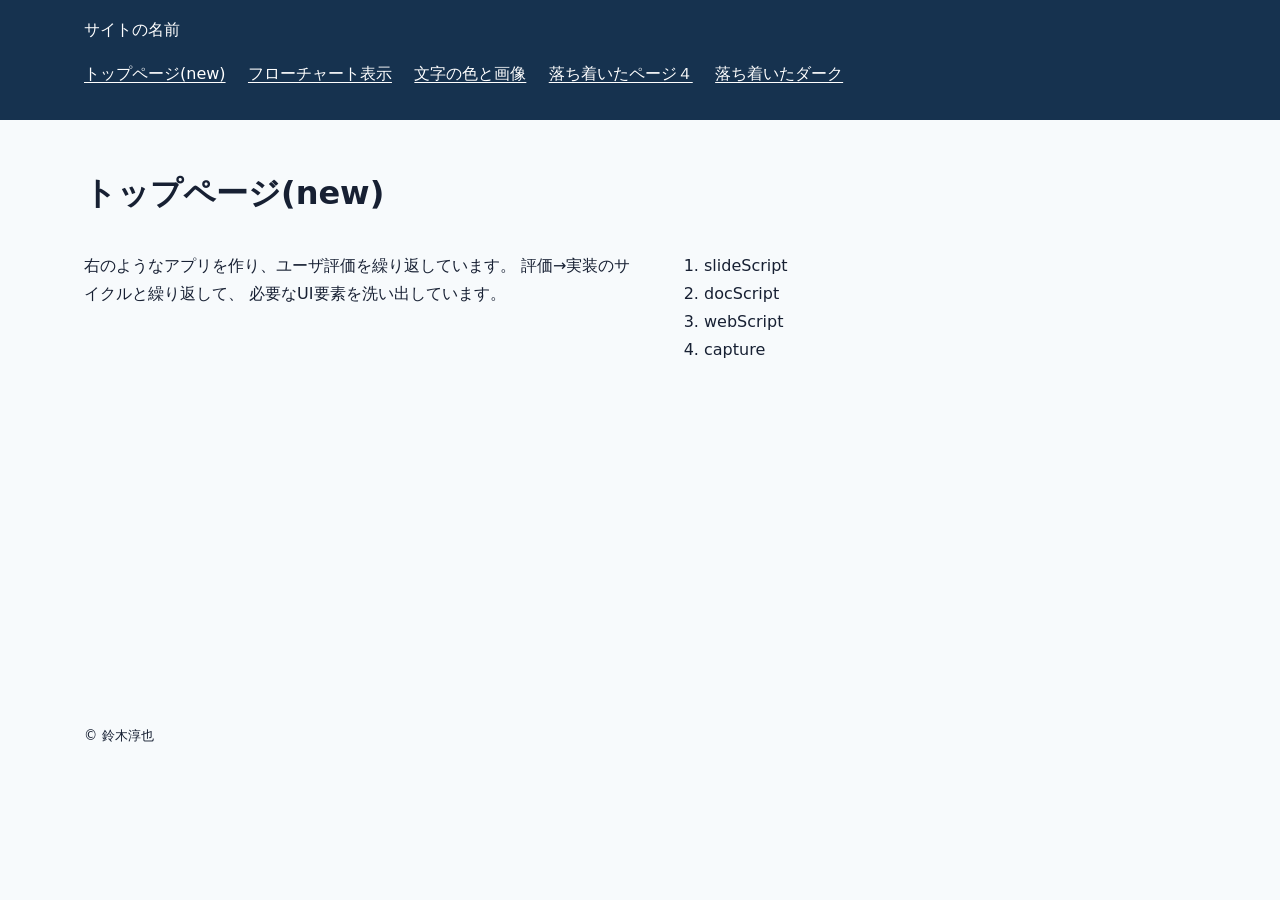
<file: index.html>
<!doctype html>
<html lang="ja">
<head><meta charset="utf-8"><meta name="viewport" content="width=device-width,initial-scale=1"><meta name="description" content="これは、テストのサイトです。"><title>トップページ(new) | サイトの名前</title><link rel="stylesheet" href="assets/style.css"></head>
<body class="theme-laboratory"><a class="skip-link" href="#main">本文へ移動</a><header><div class="inner"><div>サイトの名前</div><nav aria-label="主要ナビゲーション"><ul><li><a href="index.html">トップページ(new)</a></li><li><a href="page2.html">フローチャート表示</a></li><li><a href="page3.html">文字の色と画像</a></li><li><a href="page4.html">落ち着いたページ４</a></li><li><a href="page5.html">落ち着いたダーク</a></li></ul></nav></div></header><main id="main"><h1>トップページ(new)</h1>
<div class="layout layout-row" style="grid-template-columns:50% 50%">
<p>右のようなアプリを作り、ユーザ評価を繰り返しています。 評価→実装のサイクルと繰り返して、 必要なUI要素を洗い出しています。</p>
<ol><li>slideScript</li><li>docScript</li><li>webScript</li><li>capture</li></ol>
</div></main><footer><div class="inner"><small>&copy; 鈴木淳也</small></div></footer></body></html>
</file>
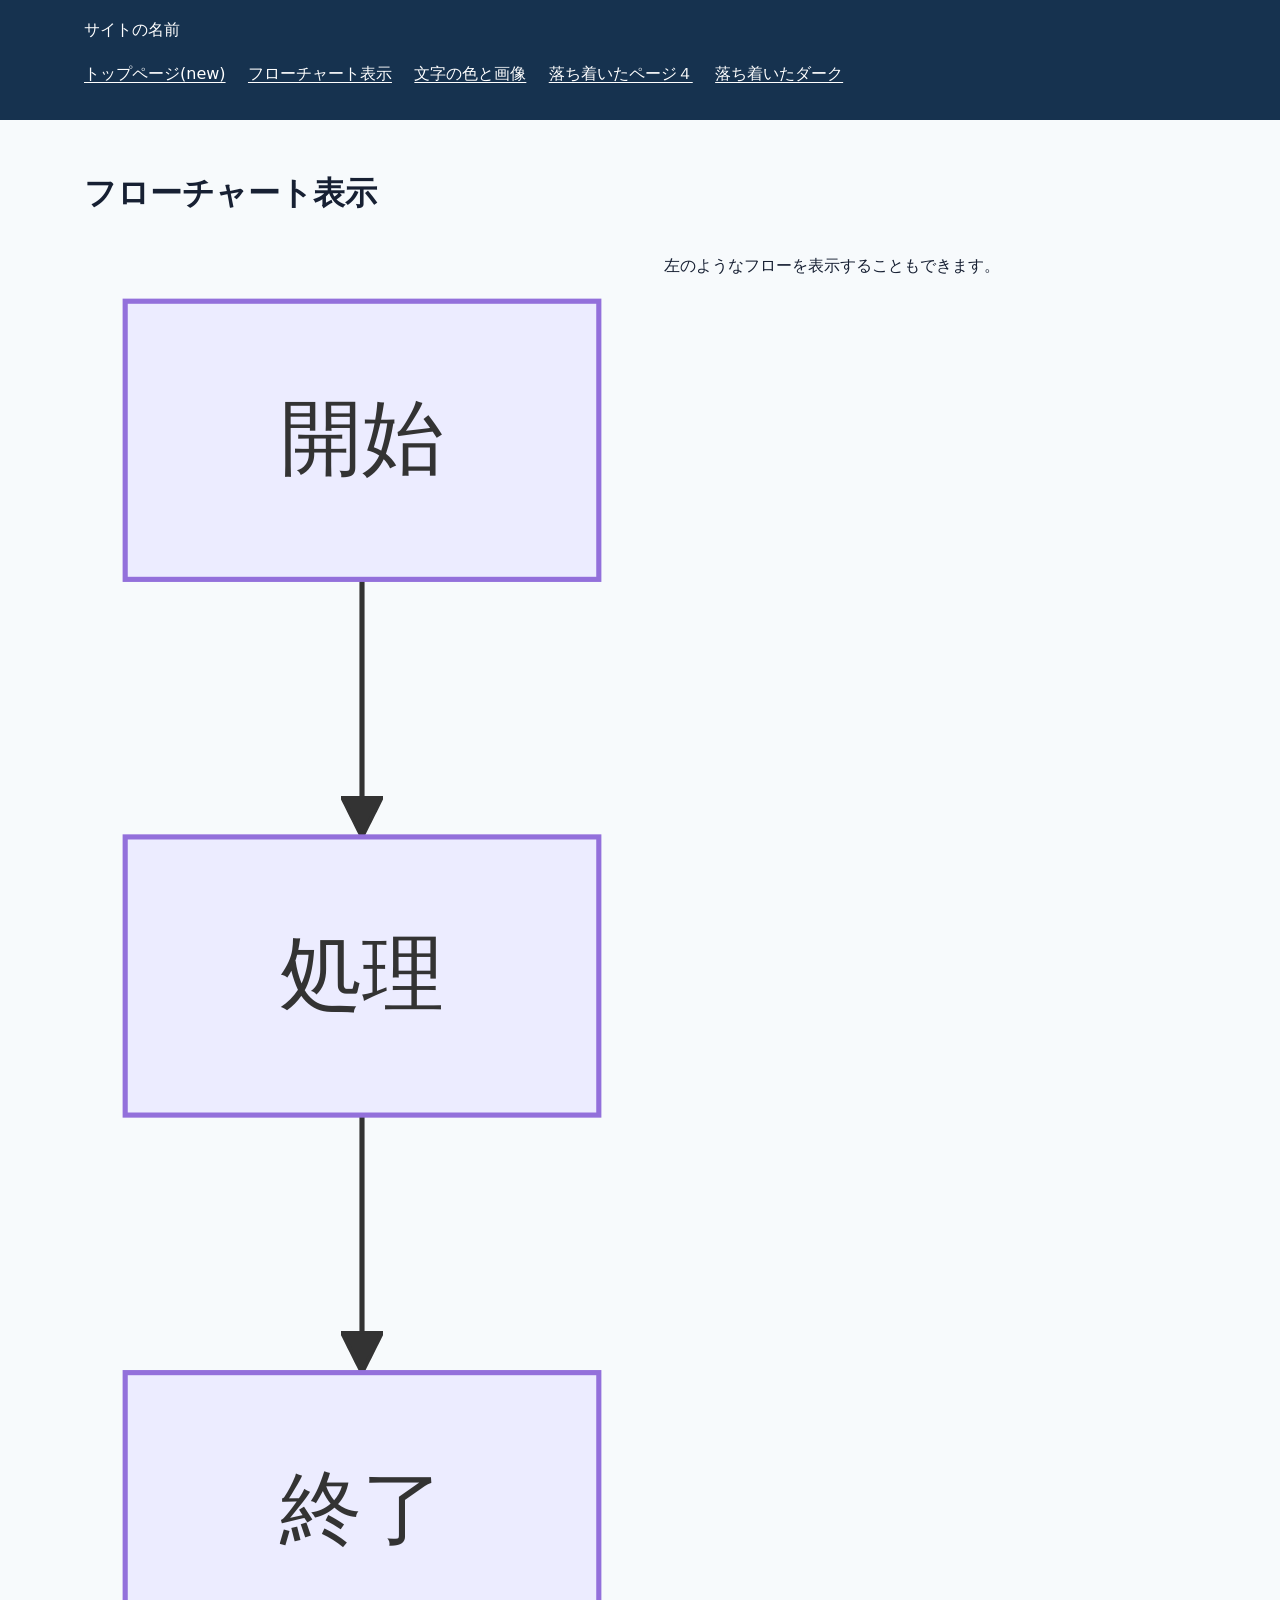
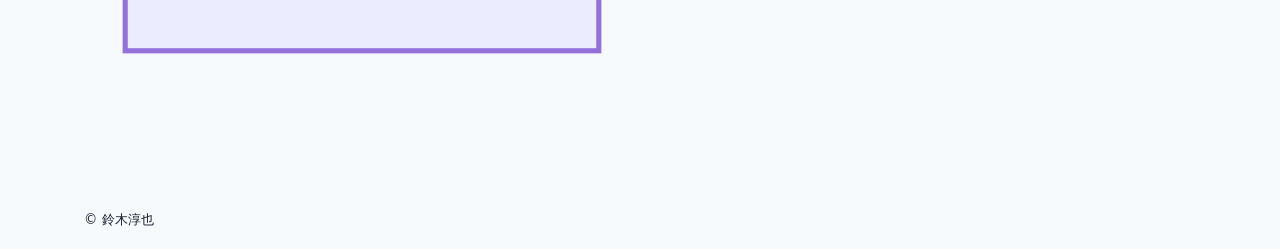
<file: page2.html>
<!doctype html>
<html lang="ja">
<head><meta charset="utf-8"><meta name="viewport" content="width=device-width,initial-scale=1"><meta name="description" content="これは、テストのサイトです。"><title>フローチャート表示 | サイトの名前</title><link rel="stylesheet" href="assets/style.css"></head>
<body class="theme-laboratory"><a class="skip-link" href="#main">本文へ移動</a><header><div class="inner"><div>サイトの名前</div><nav aria-label="主要ナビゲーション"><ul><li><a href="index.html">トップページ(new)</a></li><li><a href="page2.html">フローチャート表示</a></li><li><a href="page3.html">文字の色と画像</a></li><li><a href="page4.html">落ち着いたページ４</a></li><li><a href="page5.html">落ち着いたダーク</a></li></ul></nav></div></header><main id="main"><h1>フローチャート表示</h1>
<div class="layout layout-row" style="grid-template-columns:50% 50%">
<figure><img src="assets/diagrams/mermaid-273ebdd0da.svg" alt="Mermaid図"></figure>
<p>左のようなフローを表示することもできます。</p>
</div></main><footer><div class="inner"><small>&copy; 鈴木淳也</small></div></footer></body></html>
</file>
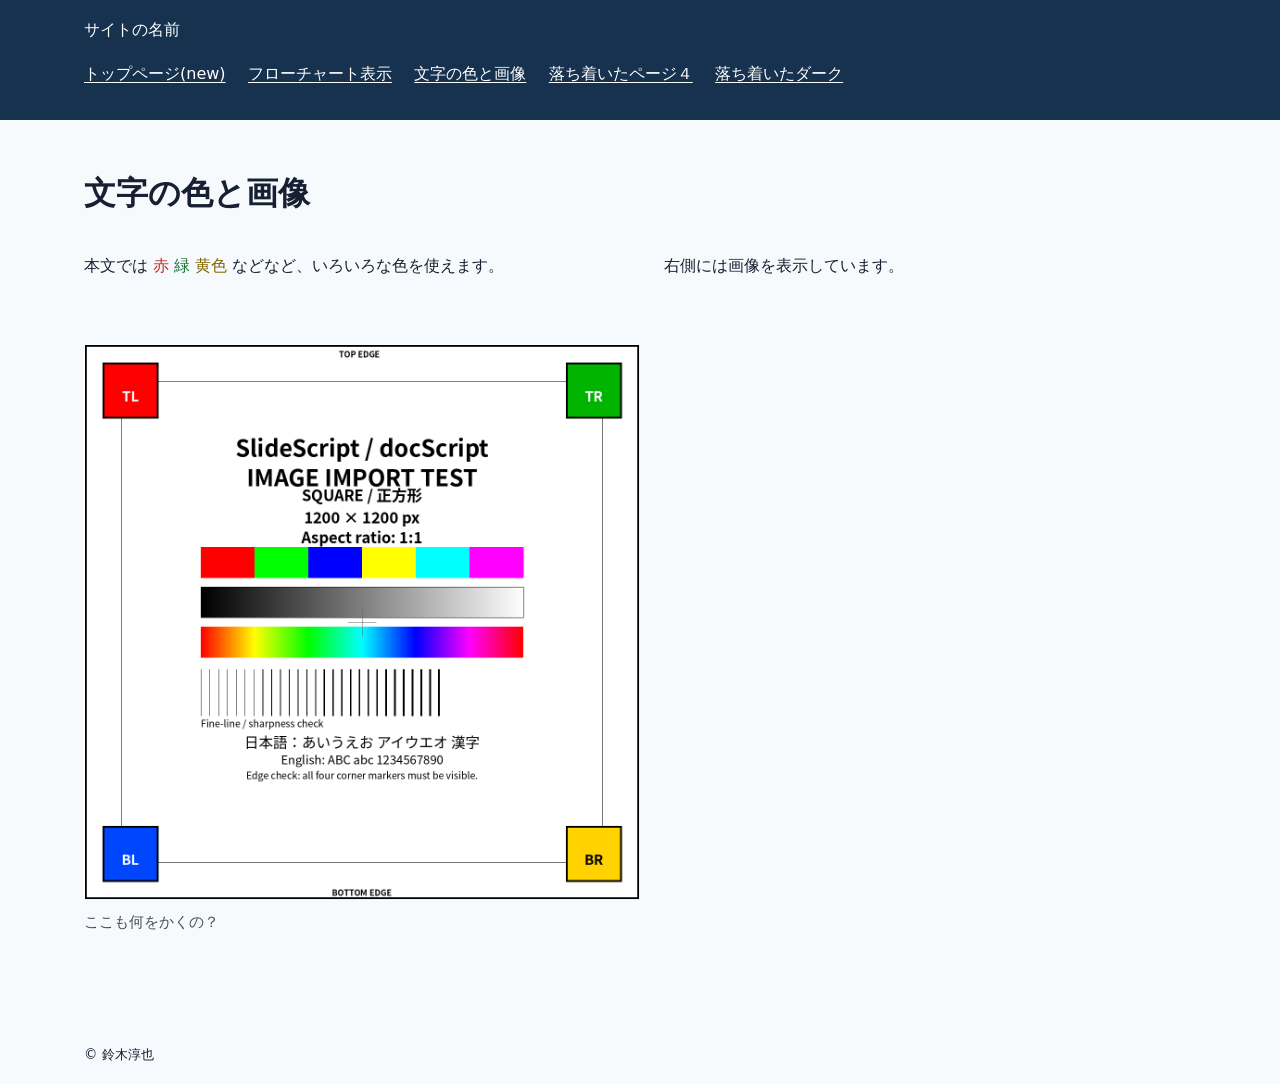
<file: page3.html>
<!doctype html>
<html lang="ja">
<head><meta charset="utf-8"><meta name="viewport" content="width=device-width,initial-scale=1"><meta name="description" content="これは、テストのサイトです。"><title>文字の色と画像 | サイトの名前</title><link rel="stylesheet" href="assets/style.css"></head>
<body class="theme-laboratory"><a class="skip-link" href="#main">本文へ移動</a><header><div class="inner"><div>サイトの名前</div><nav aria-label="主要ナビゲーション"><ul><li><a href="index.html">トップページ(new)</a></li><li><a href="page2.html">フローチャート表示</a></li><li><a href="page3.html">文字の色と画像</a></li><li><a href="page4.html">落ち着いたページ４</a></li><li><a href="page5.html">落ち着いたダーク</a></li></ul></nav></div></header><main id="main"><h1>文字の色と画像</h1>
<div class="layout layout-row" style="grid-template-columns:50% 50%">
<p>本文では <span class="text-color-red">赤</span> <span class="text-color-green">緑</span> <span class="text-color-yellow">黄色</span> などなど、いろいろな色を使えます。</p>
<p>右側には画像を表示しています。</p>
<figure><img src="assets/images/03_square_1200x1200.png" alt="何を書くの？" loading="lazy"><figcaption>ここも何をかくの？</figcaption></figure>
</div></main><footer><div class="inner"><small>&copy; 鈴木淳也</small></div></footer></body></html>
</file>
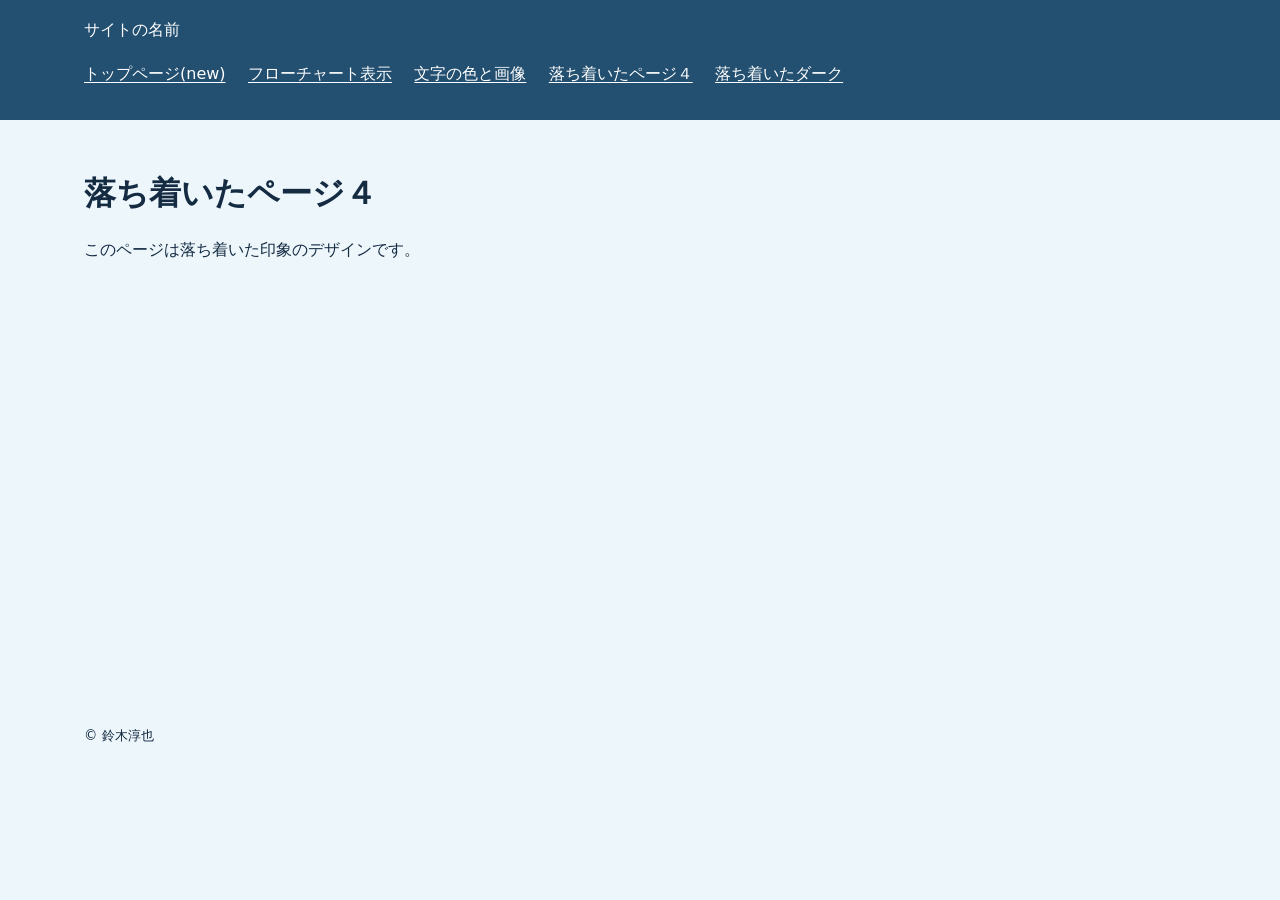
<file: page4.html>
<!doctype html>
<html lang="ja">
<head><meta charset="utf-8"><meta name="viewport" content="width=device-width,initial-scale=1"><meta name="description" content="これは、テストのサイトです。"><title>落ち着いたページ４ | サイトの名前</title><link rel="stylesheet" href="assets/style.css"></head>
<body class="theme-calm-blue"><a class="skip-link" href="#main">本文へ移動</a><header><div class="inner"><div>サイトの名前</div><nav aria-label="主要ナビゲーション"><ul><li><a href="index.html">トップページ(new)</a></li><li><a href="page2.html">フローチャート表示</a></li><li><a href="page3.html">文字の色と画像</a></li><li><a href="page4.html">落ち着いたページ４</a></li><li><a href="page5.html">落ち着いたダーク</a></li></ul></nav></div></header><main id="main"><h1>落ち着いたページ４</h1>
<p>このページは落ち着いた印象のデザインです。</p></main><footer><div class="inner"><small>&copy; 鈴木淳也</small></div></footer></body></html>
</file>
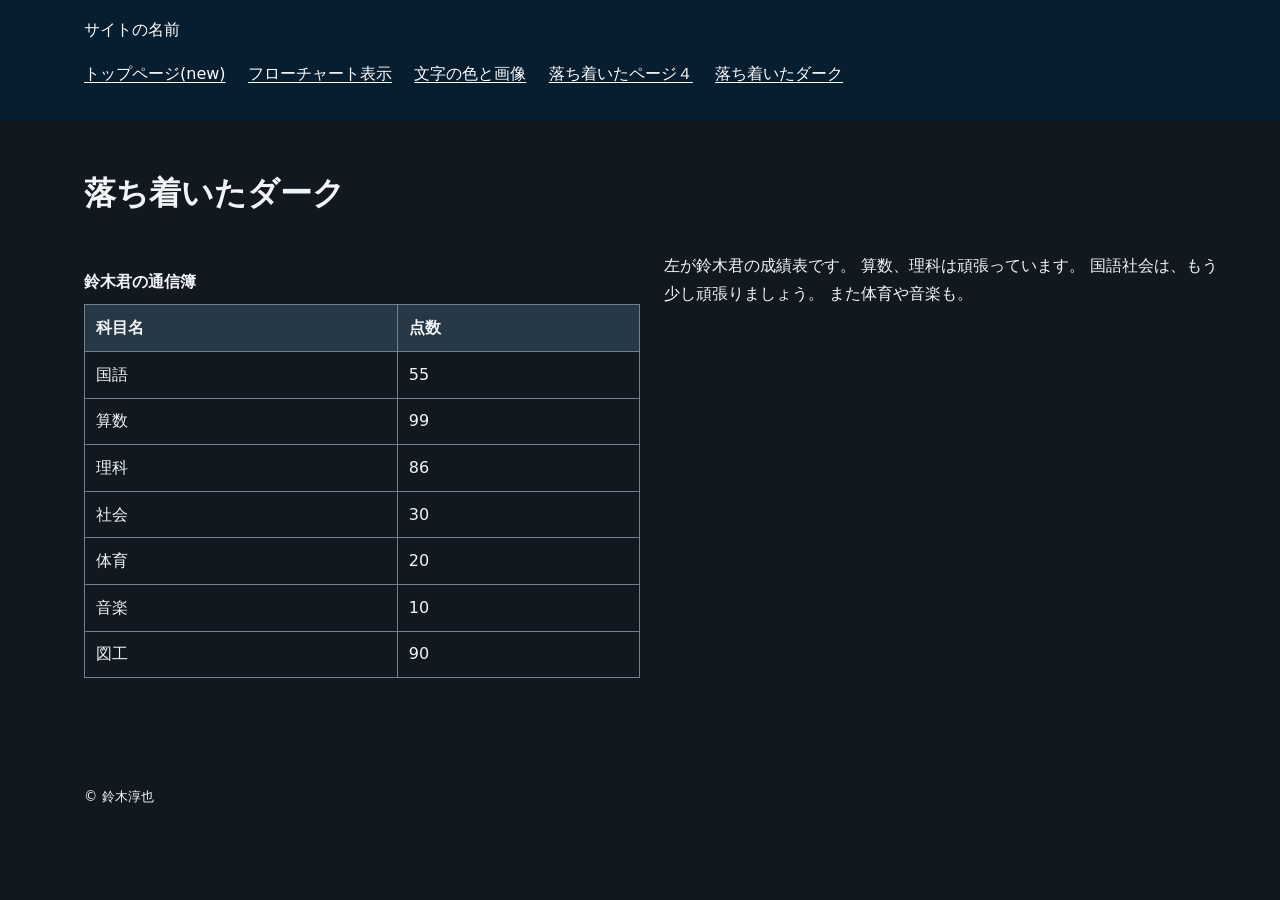
<file: page5.html>
<!doctype html>
<html lang="ja">
<head><meta charset="utf-8"><meta name="viewport" content="width=device-width,initial-scale=1"><meta name="description" content="これは、テストのサイトです。"><title>落ち着いたダーク | サイトの名前</title><link rel="stylesheet" href="assets/style.css"></head>
<body class="theme-dark"><a class="skip-link" href="#main">本文へ移動</a><header><div class="inner"><div>サイトの名前</div><nav aria-label="主要ナビゲーション"><ul><li><a href="index.html">トップページ(new)</a></li><li><a href="page2.html">フローチャート表示</a></li><li><a href="page3.html">文字の色と画像</a></li><li><a href="page4.html">落ち着いたページ４</a></li><li><a href="page5.html">落ち着いたダーク</a></li></ul></nav></div></header><main id="main"><h1>落ち着いたダーク</h1>
<div class="layout layout-row" style="grid-template-columns:50% 50%">
<div class="table-scroll"><table><caption>鈴木君の通信簿</caption><thead><tr><th scope="col">科目名</th><th scope="col">点数</th></tr></thead><tbody><tr><td>国語</td><td>55</td></tr><tr><td>算数</td><td>99</td></tr><tr><td>理科</td><td>86</td></tr><tr><td>社会</td><td>30</td></tr><tr><td>体育</td><td>20</td></tr><tr><td>音楽</td><td>10</td></tr><tr><td>図工</td><td>90</td></tr></tbody></table></div>
<p>左が鈴木君の成績表です。 算数、理科は頑張っています。 国語社会は、もう少し頑張りましょう。 また体育や音楽も。</p>
</div></main><footer><div class="inner"><small>&copy; 鈴木淳也</small></div></footer></body></html>
</file>
<file: assets/style.css>
*{box-sizing:border-box}html{font-size:100%;scroll-behavior:smooth}body{margin:0;color:#172033;background:#fff;font-family:system-ui,-apple-system,'Yu Gothic UI',sans-serif;line-height:1.75}a{color:#0645ad;text-underline-offset:.18em}a:focus-visible,button:focus-visible{outline:3px solid #ffbf47;outline-offset:3px}.skip-link{position:absolute;left:-9999px}.skip-link:focus{left:1rem;top:1rem;background:#fff;padding:.7rem;z-index:10}.sr-only{position:absolute;width:1px;height:1px;padding:0;margin:-1px;overflow:hidden;clip:rect(0,0,0,0);white-space:nowrap;border:0}header{background:#16324f;color:#fff}header .inner,main,footer .inner{max-width:72rem;margin:auto;padding:1rem 1.25rem}header a{color:#fff}nav ul{display:flex;gap:.6rem 1.4rem;flex-wrap:wrap;list-style:none;padding:0}main{min-height:65vh;padding-top:2rem;padding-bottom:3rem}h1,h2,h3,h4,h5,h6{line-height:1.3}img{max-width:100%;height:auto}figure{margin:1.5rem 0}figcaption{font-size:.95rem;color:#46505f}.layout{display:grid;gap:1.5rem;margin:1rem 0}.layout-column{grid-template-columns:1fr}.note,.warning,.keypoint{border-left:.4rem solid #3978a8;background:#eef6fb;padding:1rem;margin:1.2rem 0}.note h2,.warning h2,.keypoint h2{font-size:1.15rem;margin:0 0 .35rem}.warning{border-color:#9c3214;background:#fff3ee}.keypoint{border-color:#207341;background:#eefaf2}.button-link{display:inline-block;background:#075a9c;color:#fff;padding:.65rem 1rem;border-radius:.25rem;text-decoration:none}.table-scroll{overflow-x:auto;margin:1.5rem 0}table{border-collapse:collapse;width:100%}caption{font-weight:700;text-align:left;padding:.5rem 0}th,td{border:1px solid #8b949e;padding:.55rem .7rem;text-align:left;vertical-align:top}th{background:#e8eef4}pre{overflow:auto;background:#f4f5f7;padding:1rem;tab-size:4}pre code{white-space:pre}.code-line{display:block;min-height:1.75em}.line-numbers{counter-reset:line}.line-numbers .code-line::before{content:attr(data-line);display:inline-block;width:3.5em;margin-right:1em;border-right:1px solid #8b949e;color:#59636e;text-align:right;padding-right:.75em;user-select:none}.equation img{min-height:1.5rem}.diagram-description{border:1px solid #8b949e;padding:1rem}blockquote{border-left:.3rem solid #73808c;margin:1.5rem 0;padding:.2rem 1rem}blockquote footer{border:0}.text-color-black{color:#000}.text-color-white{color:#fff}.text-color-red{color:#c62828}.text-color-green{color:#16733a}.text-color-blue{color:#1557b0}.text-color-yellow{color:#806600}.text-color-orange{color:#b84e00}.text-color-purple{color:#6a35a5}.text-color-brown{color:#795548}.text-color-pink{color:#b51f66}.text-color-gray,.text-color-grey{color:#666}.text-color-lightgray,.text-color-lightgrey{color:#777}.text-color-darkgray,.text-color-darkgrey{color:#444}.text-color-navy{color:#163a70}.text-color-teal{color:#087b7b}.text-color-olive{color:#687000}.text-color-gold{color:#806600}.text-color-silver{color:#777}.text-color-maroon{color:#7b2333}.text-color-lime{color:#4c7800}.text-color-cyan,.text-color-aqua{color:#007a88}.text-color-magenta,.text-color-fuchsia{color:#a51f8b}.text-color-violet{color:#7048a8}.text-color-indigo{color:#3f51b5}.text-color-beige{color:#6f6040}.text-color-ivory{color:#665f3b}@media(max-width:40rem){nav ul{display:block}nav li{margin:.5rem 0}body{font-size:1.05rem}.layout-row{grid-template-columns:1fr!important}}@media(prefers-reduced-motion:reduce){html{scroll-behavior:auto}}@media(prefers-color-scheme:dark){body{color:#eef2f6;background:#121820}a{color:#8fc7ff}header{background:#081e32}.note,.keypoint{background:#172a35}.warning{background:#38221d}figcaption{color:#c9d1da}pre{background:#202833}th{background:#263442}}.semantic-box{margin:1rem 0;padding:.8rem 1rem;border-radius:.25rem}.priority-high{font-size:1.08em;background:#fff7db;border-left:.35rem solid #9a6a00}.priority-low{font-size:.96em;color:#46505f;background:#f6f7f8}.role-problem,.role-question{background:#fff3ee}.role-result,.role-takeaway{background:#eefaf2}
body.theme-laboratory{color:#172033;background:#f7fafc}body.theme-laboratory header{background:#16324f}body.theme-laboratory a{color:#075a9c}body.theme-laboratory header a{color:#fff}body.theme-laboratory th{background:#dceaf2}body.theme-laboratory .button-link{background:#075a9c;color:#fff}
body.theme-technology{color:#14202b;background:#eef2f5}body.theme-technology header{background:#172b3a}body.theme-technology a{color:#005bbb}body.theme-technology header a{color:#fff}body.theme-technology th{background:#d7e1e8}body.theme-technology .button-link{background:#005bbb;color:#fff}
body.theme-calm-blue{color:#142b42;background:#edf6fb}body.theme-calm-blue header{background:#234f70}body.theme-calm-blue a{color:#075a86}body.theme-calm-blue header a{color:#fff}body.theme-calm-blue th{background:#d7ebf6}body.theme-calm-blue .button-link{background:#075a86;color:#fff}
body.theme-bright{color:#382b20;background:#fffaf0}body.theme-bright header{background:#70451e}body.theme-bright a{color:#8b3f00}body.theme-bright header a{color:#fff}body.theme-bright th{background:#f5e5c8}body.theme-bright .button-link{background:#8b3f00;color:#fff}
body.theme-dark{color:#f1f5f8;background:#111820}body.theme-dark header{background:#071e30}body.theme-dark a{color:#8fd2ff}body.theme-dark header a{color:#fff}body.theme-dark main{background:#111820}body.theme-dark th{background:#263746}body.theme-dark td,body.theme-dark th{border-color:#71808d}body.theme-dark pre{background:#202b35}body.theme-dark figcaption,body.theme-dark .priority-low{color:#d1d9df}body.theme-dark .note,body.theme-dark .keypoint{background:#18303a}body.theme-dark .warning,body.theme-dark .role-problem,body.theme-dark .role-question{background:#3b251f}body.theme-dark .role-result,body.theme-dark .role-takeaway{background:#193328}body.theme-dark .priority-high{color:#fff;background:#493b18;border-color:#e5bd45}body.theme-dark .button-link{background:#147db3;color:#fff}
body.theme-laboratory :focus-visible{outline-color:#d98600}body.theme-technology :focus-visible{outline-color:#ffbf47}body.theme-calm-blue :focus-visible{outline-color:#a33b00}body.theme-bright :focus-visible{outline-color:#005bbb}body.theme-dark :focus-visible{outline-color:#ffd34d}
@media print{body[class*=theme-]{color:#000!important;background:#fff!important}body[class*=theme-] header{color:#000!important;background:#fff!important}body[class*=theme-] header a{color:#000!important}}
</file>
